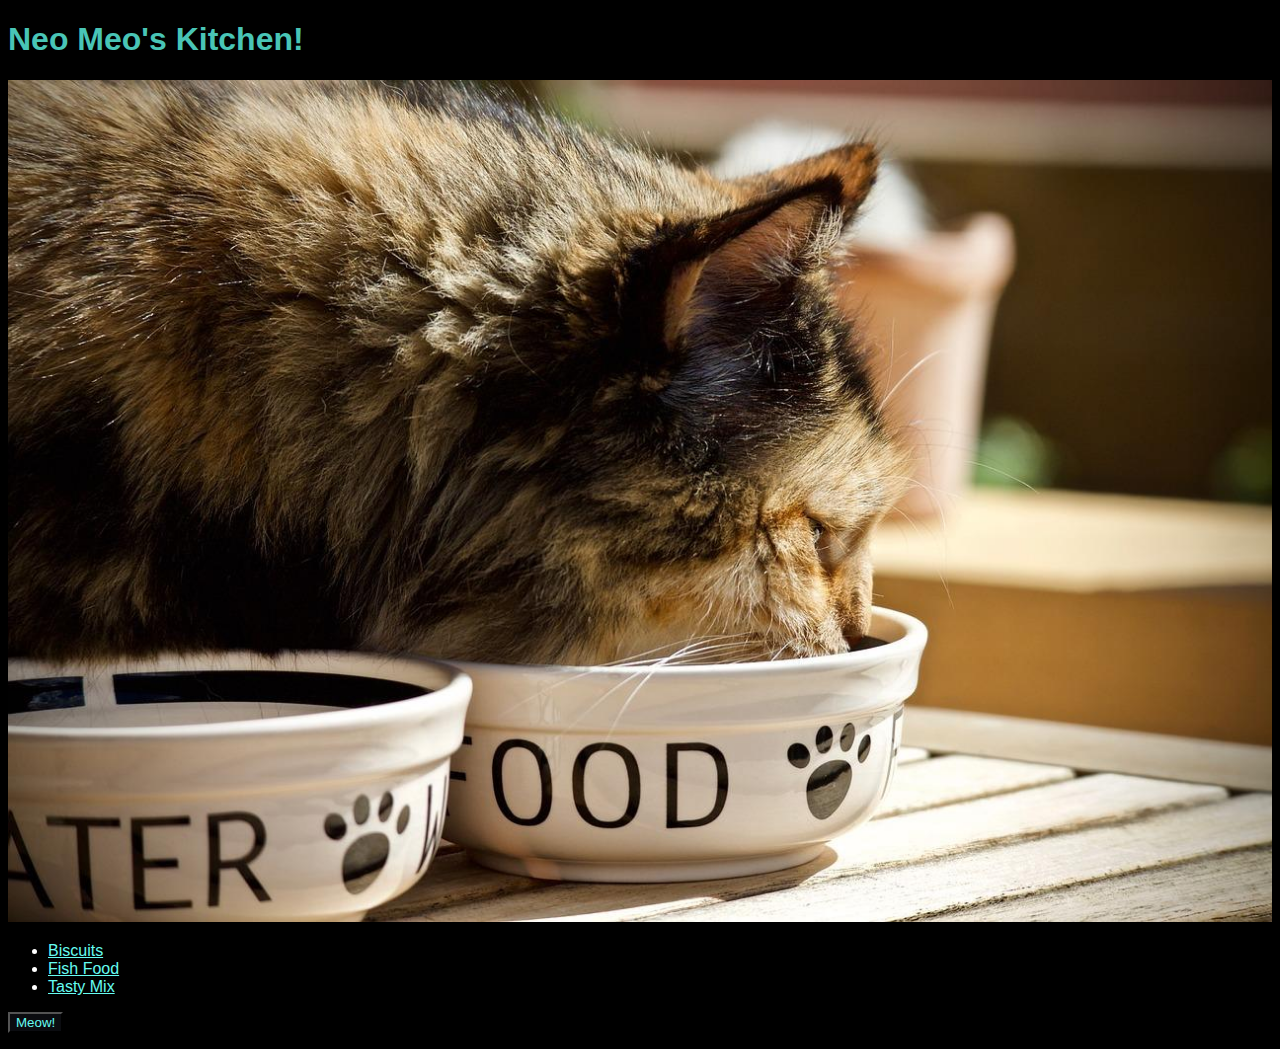
<file: index.html>
<!DOCTYPE html>
<html lang="en">
<head>
    <meta charset="UTF-8">
    <meta name="viewport" content="width=device-width, initial-scale=1.0">
    <title>Neo Meo's Favourite Foods</title>
    <link rel="stylesheet" href="./styles.css">
</head>
<body>
    <h1>Neo Meo's Kitchen!
    </h1>

    <img src="./images/homemade_food_for_cats_100_orig.jpg" alt="Cat eating food">
    <ul>
        <li><a href="./recipes/biscuit.html">Biscuits</a></li>
        <li><a href="./recipes/fish.html">Fish Food</a></li>
        <li><a href="./recipes/tastymix.html">Tasty Mix</a></li>
    </ul>

    <p><a href="./images/nm.html" target="_blank" rel="noopener noreferrer"><button>Meow!</button></a></p>
</body>
</html>
</file>
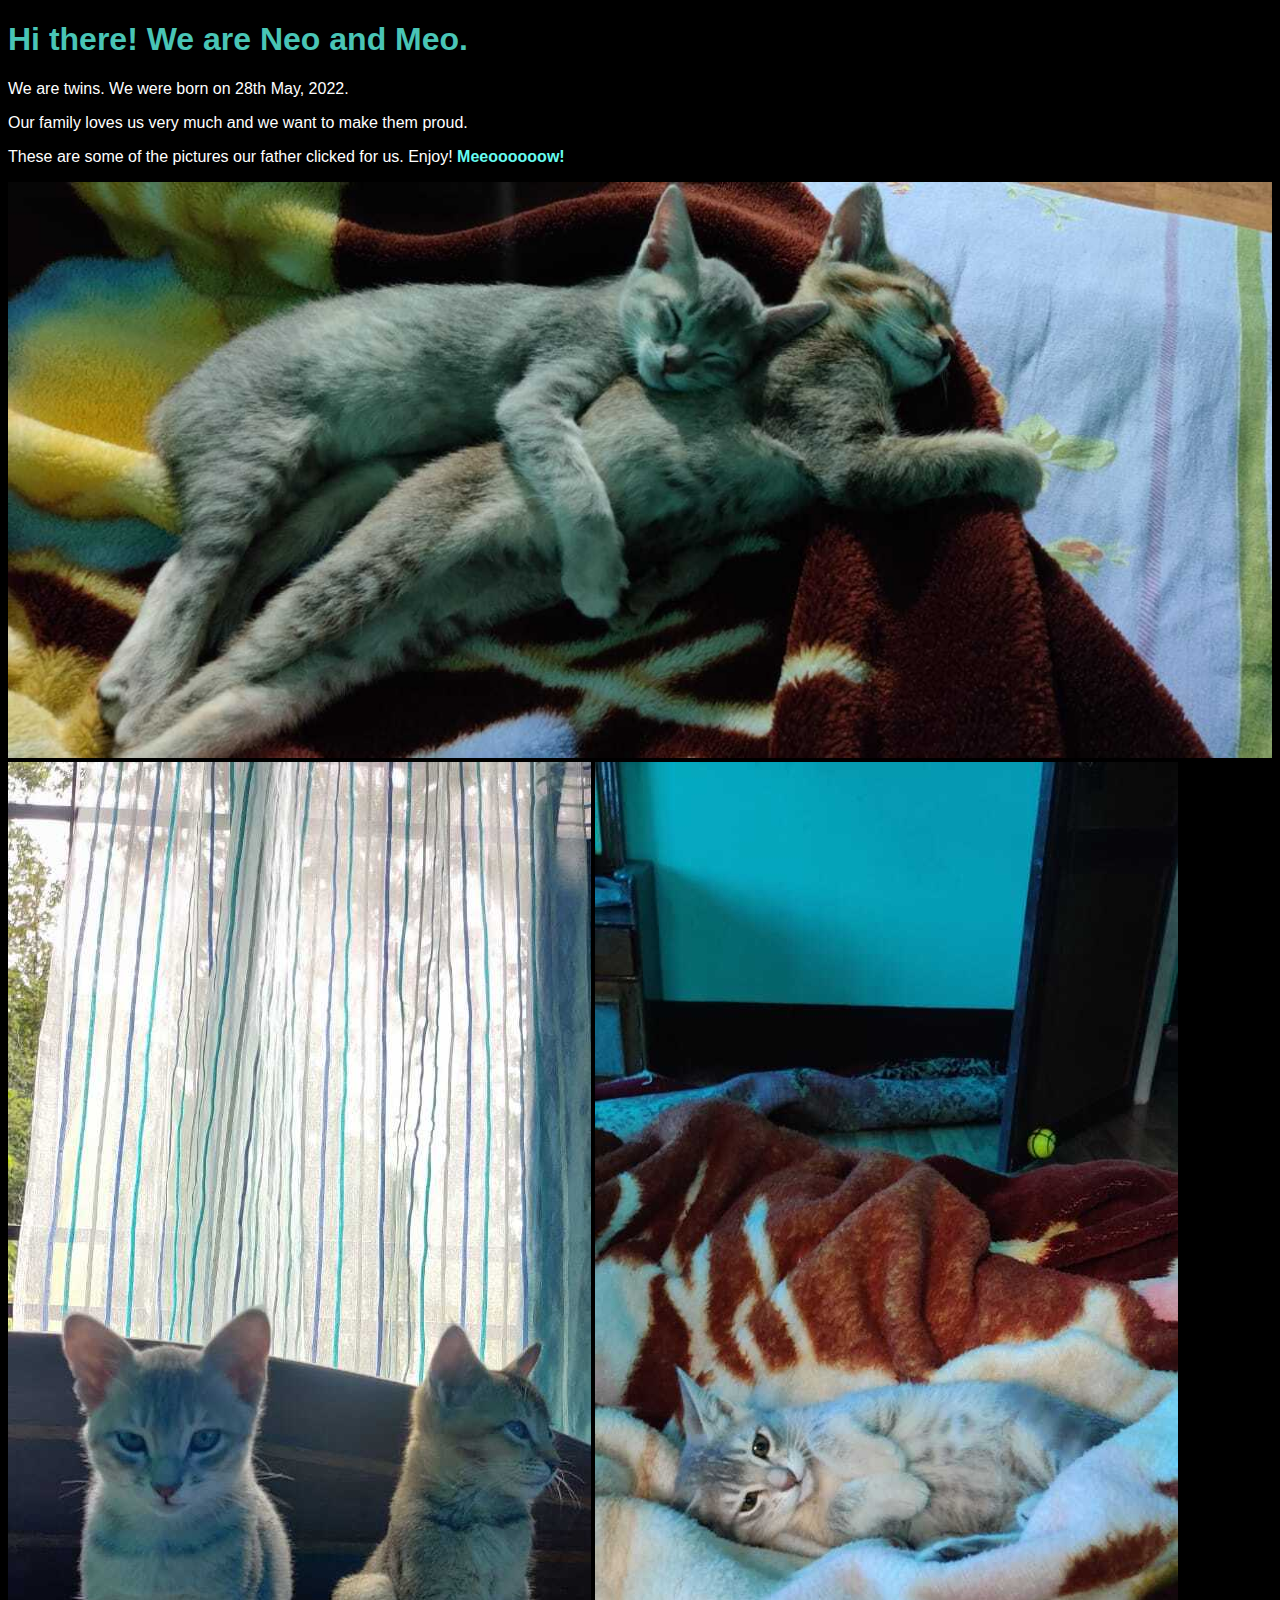
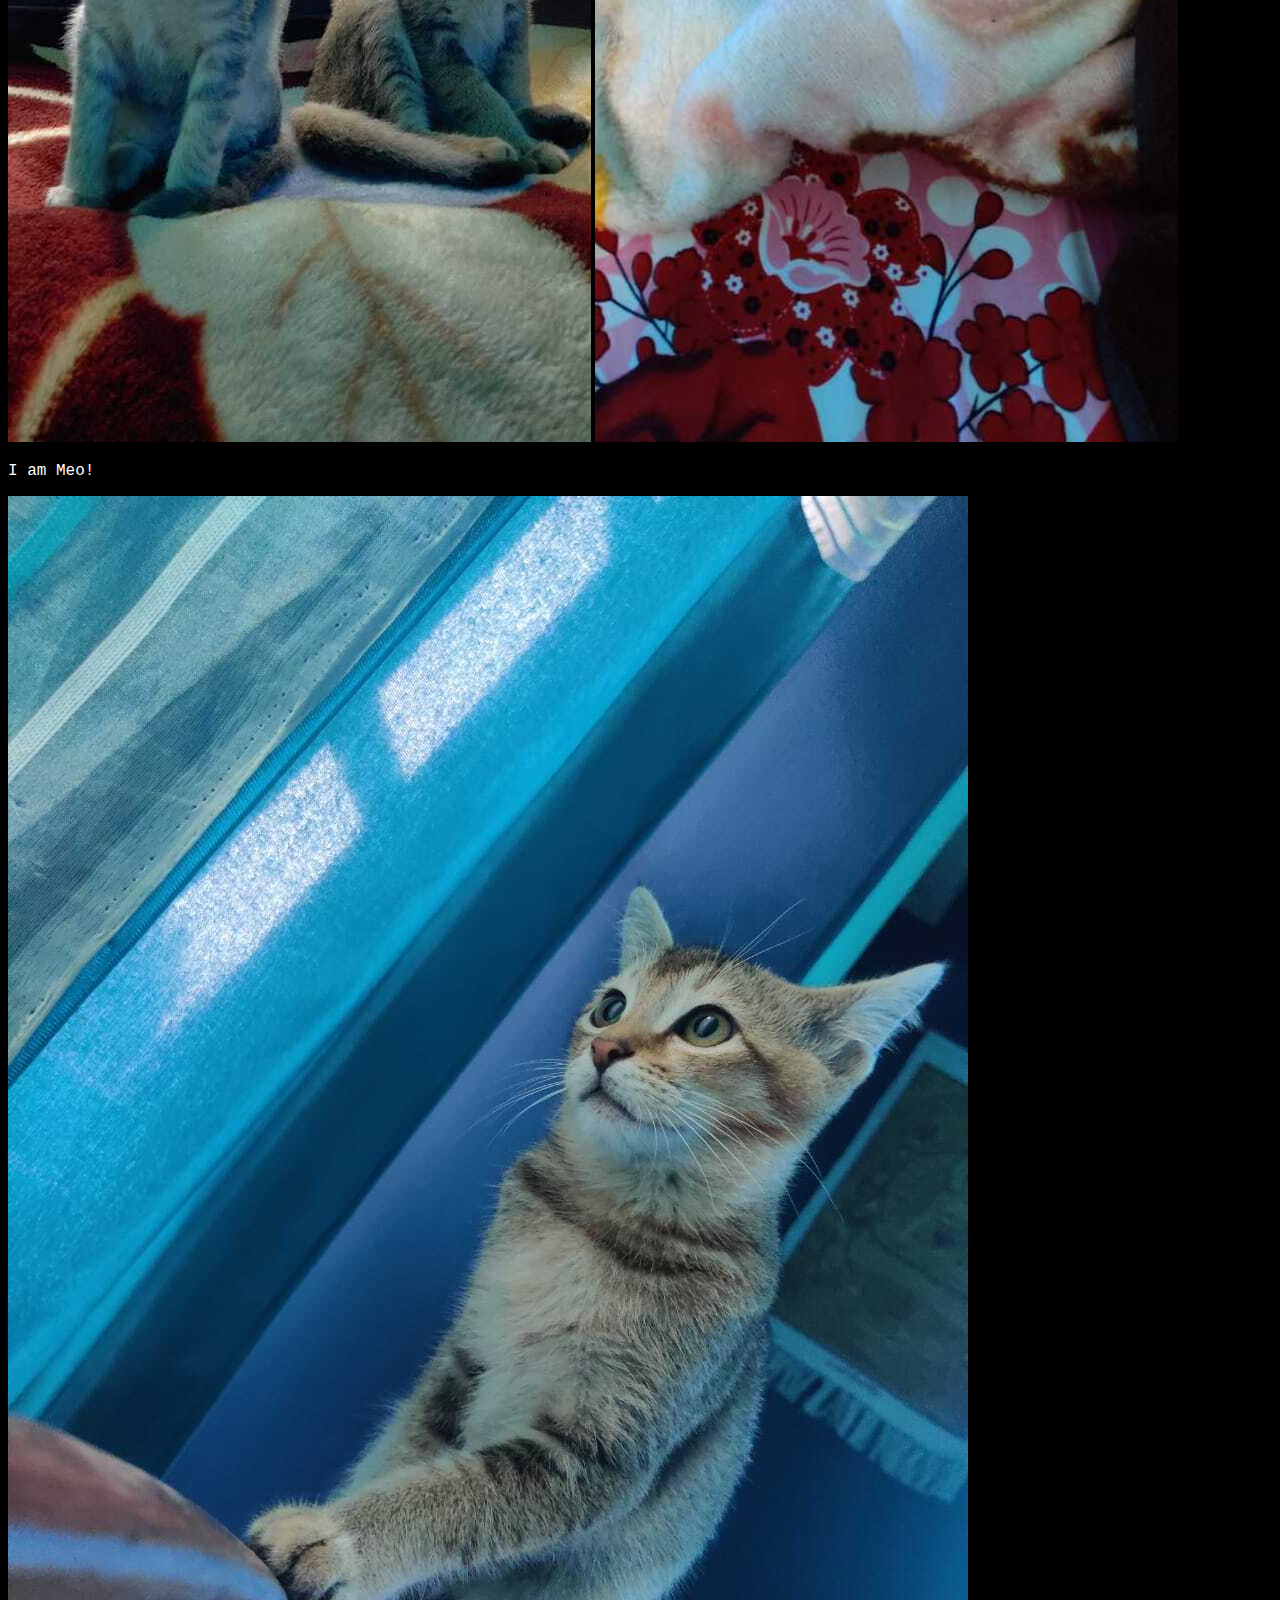
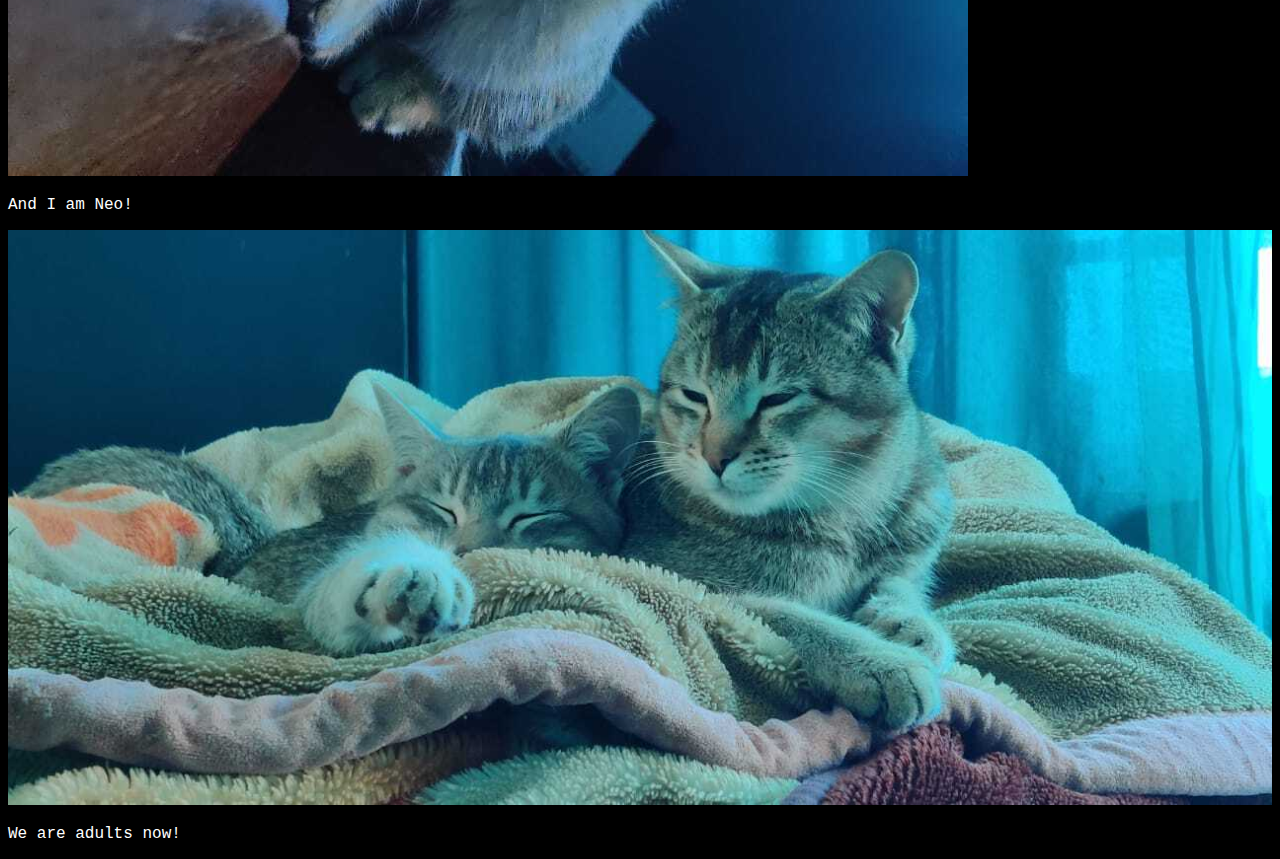
<file: images/nm.html>
<!DOCTYPE html>
<html lang="en">
<head>
    <meta charset="UTF-8">
    <meta name="viewport" content="width=device-width, initial-scale=1.0">
    <title>Neo and Meo</title>
    <link rel="stylesheet" href="../styles.css">
</head>
<body>
    <h1>Hi there! We are Neo and Meo.</h1>
    <p></p>
    <p></p>
    
    <p>We are twins. We were born on 28th May, 2022.</p>
    <p>Our family loves us very much and we want to make them proud.</p>
    <p>These are some of the pictures our father clicked for us. Enjoy! <strong>Meeoooooow!</strong></p>
    <img src="./WhatsApp Image 2023-08-21 at 10.05.14 AM.jpg" alt="Neo Meo sleeping">
    <img src="./WhatsApp Image 2023-08-21 at 10.06.23 AM.jpg" alt="Neo Meo awake">
    <img src="./WhatsApp Image 2023-08-21 at 10.07.00 AM.jpg" alt="Meo">
    <p class="nm">I am Meo!</p>
    <img src="./WhatsApp Image 2023-08-21 at 10.07.30 AM.jpg" alt="Neo">
    <p class="nm">And I am Neo!</p>
    <img src="./WhatsApp Image 2023-08-21 at 10.10.04 AM.jpg" alt="Neo Meo adults">
    <p class="nm">We are adults now!</p>
</body>
</html>
</file>
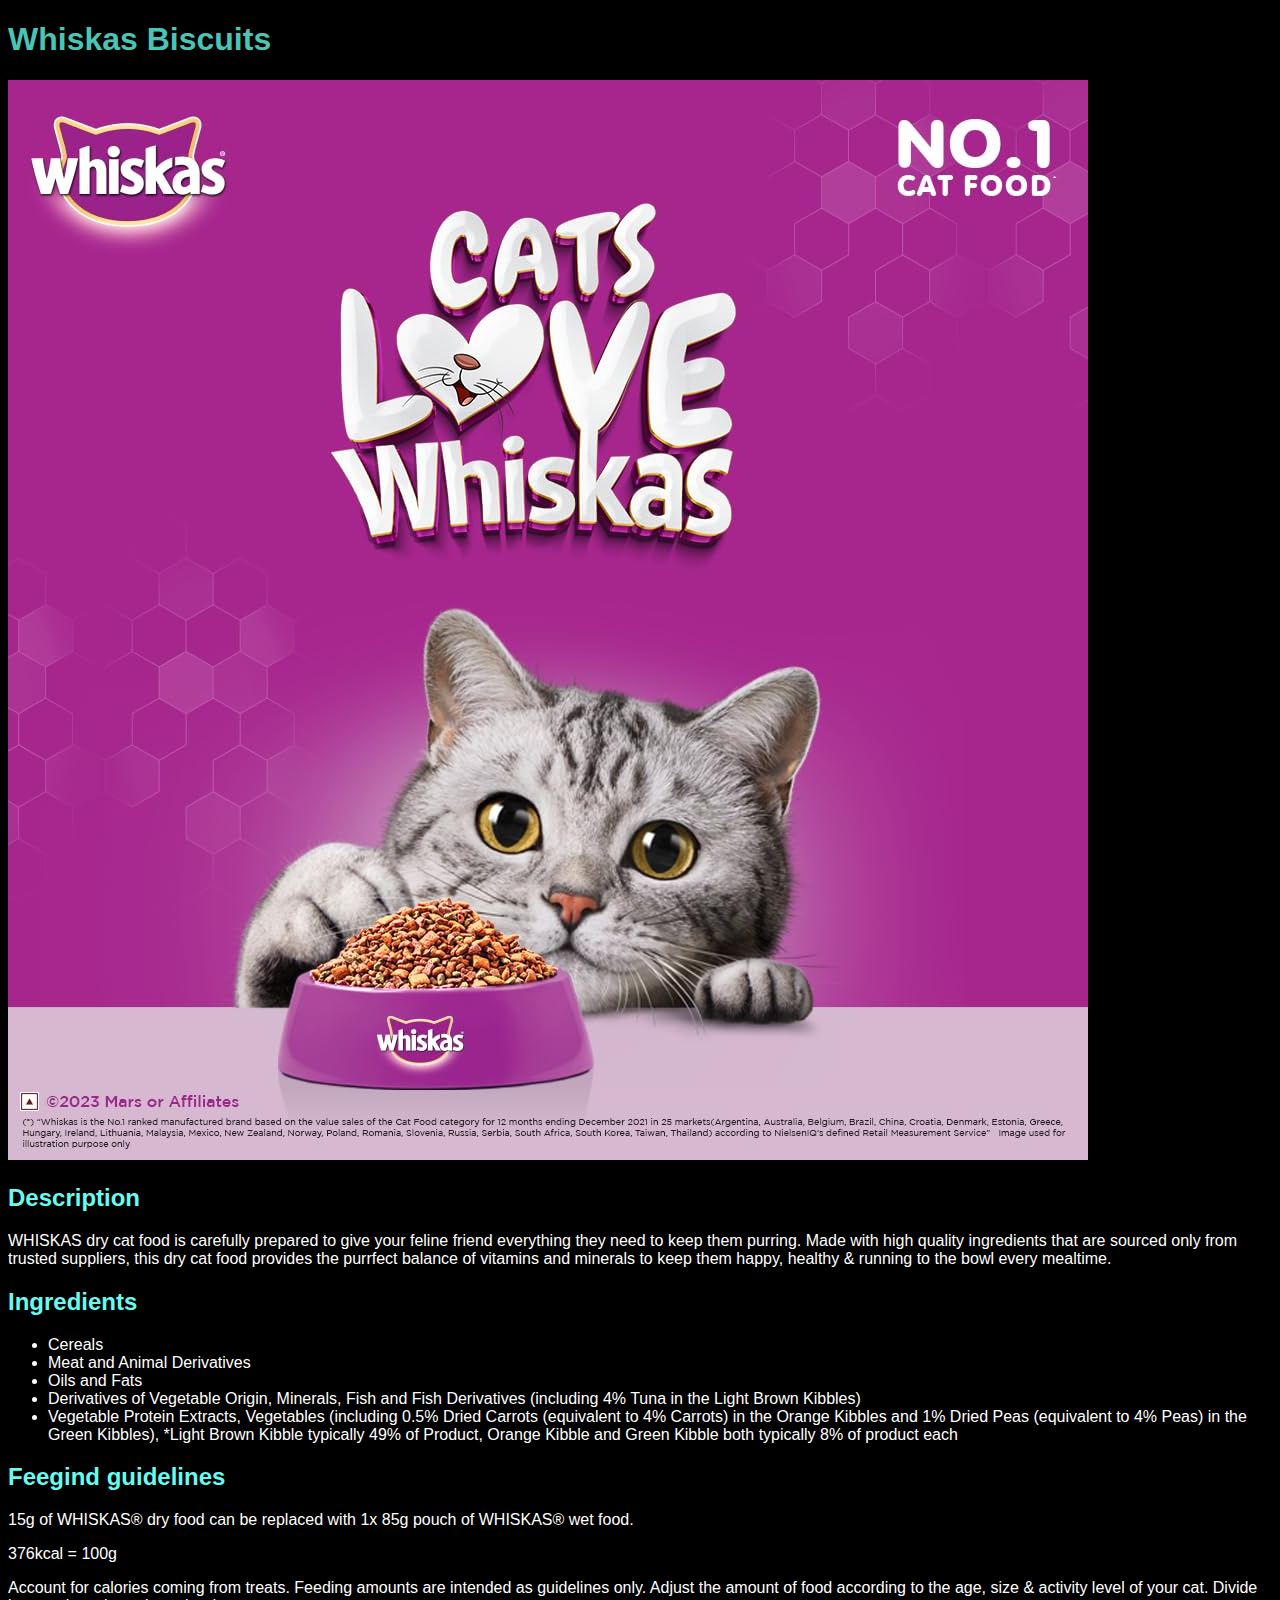
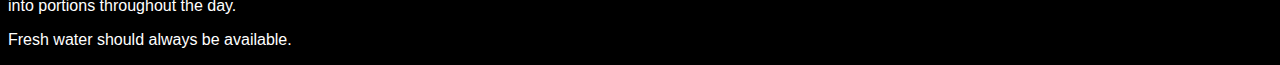
<file: recipes/biscuit.html>
<!DOCTYPE html>
<html lang="en">
<head>
    <meta charset="UTF-8">
    <meta name="viewport" content="width=device-width, initial-scale=1.0">
    <title>Whiskas Biscuits</title>
    <link rel="stylesheet" href="../styles.css">
</head>
<body>
    <h1>Whiskas Biscuits</h1>
    <img src="../images/61iBUpmZk2L._SL1080_.jpg" alt="Whiskas biscuit image">

    <h2>Description</h2>
    <p>WHISKAS dry cat food is carefully prepared to give your feline friend everything they need to keep them purring. Made with high quality ingredients that are sourced only from trusted suppliers, this dry cat food provides the purrfect balance of vitamins and minerals to keep them happy, healthy & running to the bowl every mealtime.</p>

    <h2>Ingredients</h2>
    <p><ul style="color: white;"><li>Cereals</li> 
        <li>Meat and Animal Derivatives</li> 
        <li>Oils and Fats</li>
        <li>Derivatives of Vegetable Origin, Minerals, Fish and Fish Derivatives (including 4% Tuna in the Light Brown Kibbles)</li>
        <li>Vegetable Protein Extracts, Vegetables (including 0.5% Dried Carrots (equivalent to 4% Carrots) in the Orange Kibbles and 1% Dried Peas (equivalent to 4% Peas) in the Green Kibbles), *Light Brown Kibble typically 49% of Product, Orange Kibble and Green Kibble both typically 8% of product each</li> </ul></p>

    <h2>Feegind guidelines</h2>
    <p>15g of WHISKAS® dry food can be replaced with 1x 85g pouch of WHISKAS® wet food.</p>

    <p>376kcal = 100g</p>
        
    <p>Account for calories coming from treats. Feeding amounts are intended as guidelines only.
        
     Adjust the amount of food according to the age, size & activity level of your cat. Divide into portions throughout the day.</p>
        
     <p>Fresh water should always be available.</p>
</body>
</html>
</file>
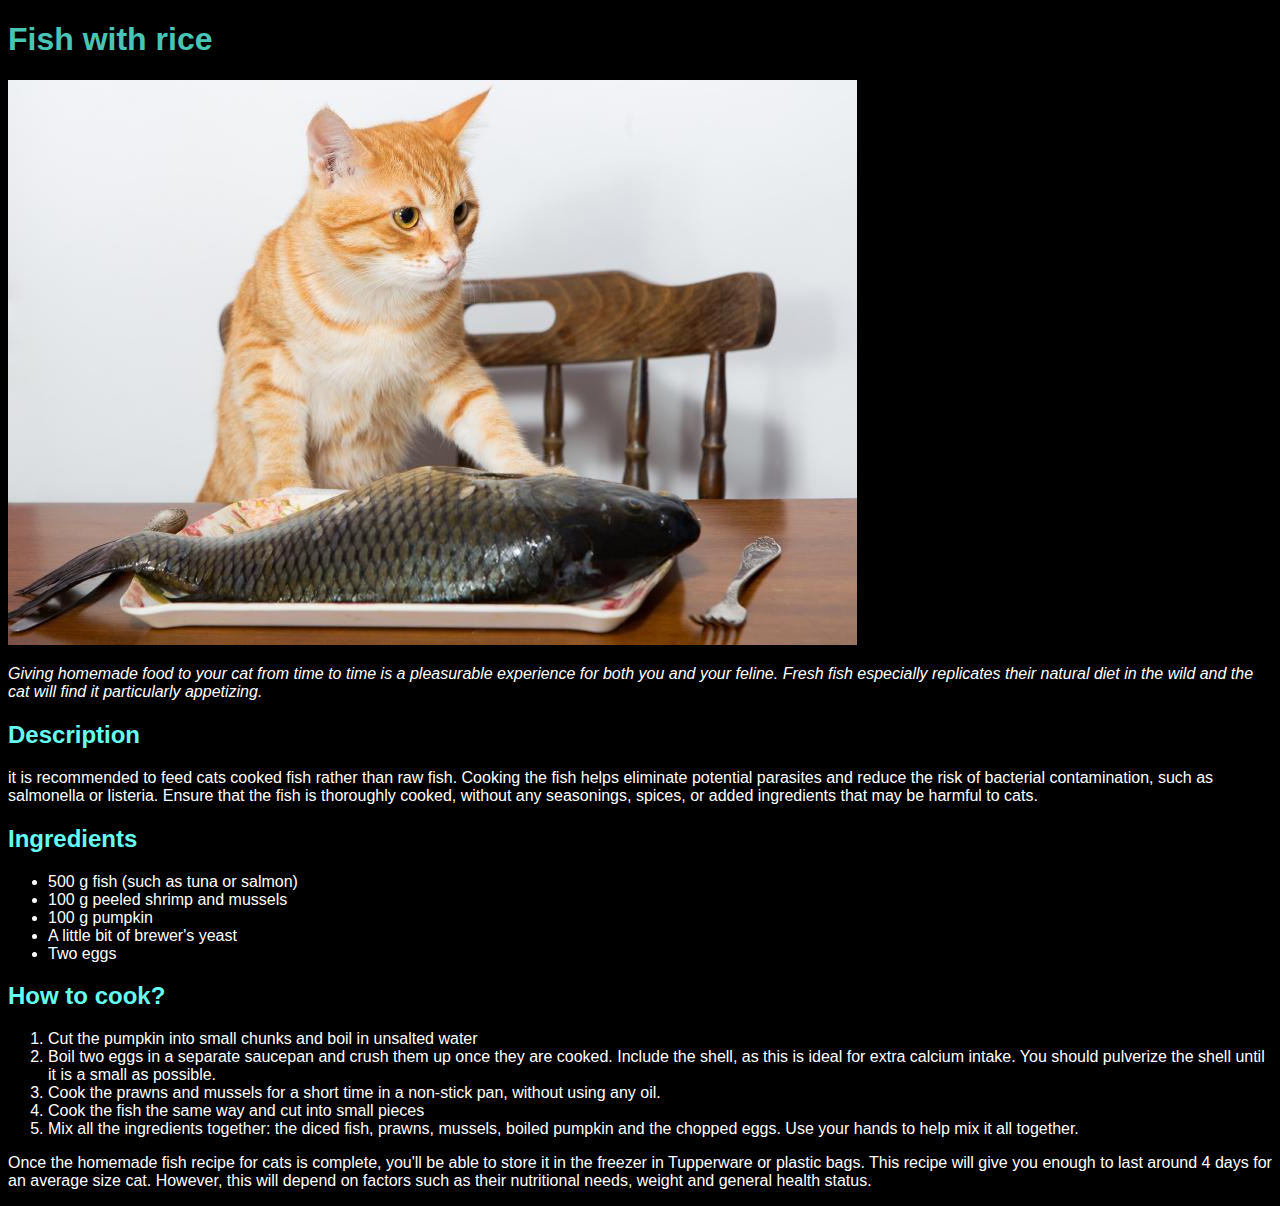
<file: recipes/fish.html>
<!DOCTYPE html>
<html lang="en">
<head>
    <meta charset="UTF-8">
    <meta name="viewport" content="width=device-width, initial-scale=1.0">
    <title>Fish Food</title>
    <link rel="stylesheet" href="../styles.css">
</head>
<body>
    <h1>Fish with rice</h1>

    <img src="../images/how_to_cook_a_homemade_fish_recipe_for_cats_100_1_orig.jpg" alt="Cat about to eat fish image">
    <p><em style="color: white;">Giving homemade food to your cat from time to time is a pleasurable experience for both you and your feline. Fresh fish especially replicates their natural diet in the wild and the cat will find it particularly appetizing.</em></p>
    <h2>Description</h2>
    <p> it is recommended to feed cats cooked fish rather than raw fish. Cooking the fish helps eliminate potential parasites and reduce the risk of bacterial contamination, such as salmonella or listeria. Ensure that the fish is thoroughly cooked, without any seasonings, spices, or added ingredients that may be harmful to cats.
    </p>
    <h2>Ingredients</h2>
    <p><ul>
        <li>500 g fish (such as tuna or salmon)</li>
        <li>100 g peeled shrimp and mussels</li>
        <li>100 g pumpkin</li>
        <li>A little bit of brewer's yeast</li>
        <li>Two eggs</li>
    </ul></p>
    <h2>How to cook?</h2>
    <p><ol>
        <li>Cut the pumpkin into small chunks and boil in unsalted water</li>
        <li>Boil two eggs in a separate saucepan and crush them up once they are cooked. Include the shell, as this is ideal for extra calcium intake. You should pulverize the shell until it is a small as possible.</li>
        <li>Cook the prawns and mussels for a short time in a non-stick pan, without using any oil.</li>
        <li>Cook the fish the same way and cut into small pieces</li>
        <li>Mix all the ingredients together: the diced fish, prawns, mussels, boiled pumpkin and the chopped eggs. Use your hands to help mix it all together.</li>

    </ol></p>
    <p>Once the homemade fish recipe for cats is complete, you'll be able to store it in the freezer in Tupperware or plastic bags. This recipe will give you enough to last around 4 days for an average size cat. However, this will depend on factors such as their nutritional needs, weight and general health status.</p>

</body>
</html>
</file>
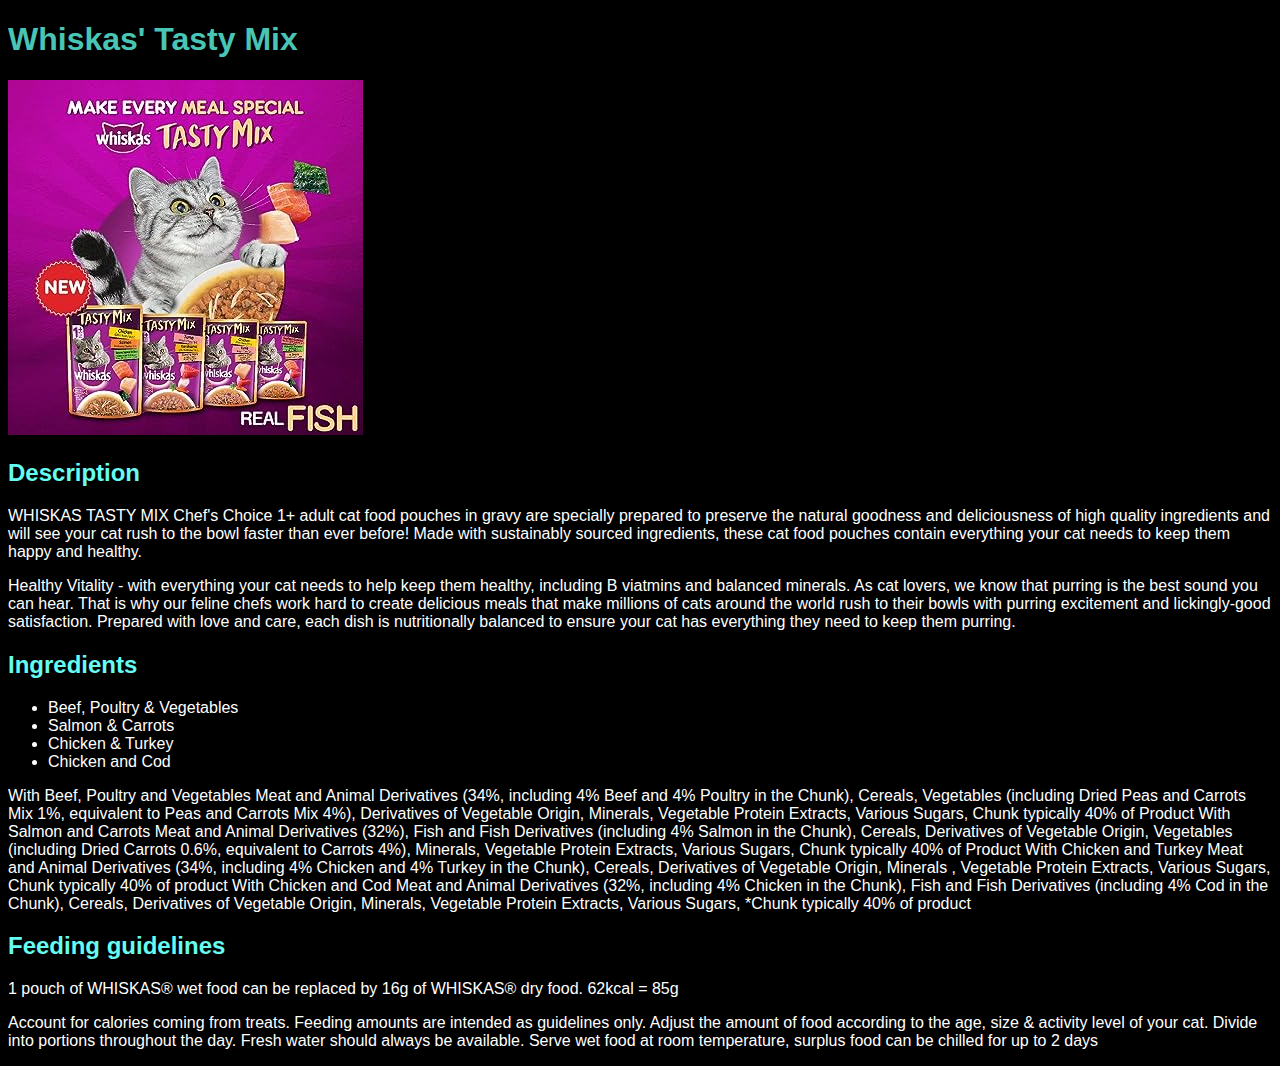
<file: recipes/tastymix.html>
<!DOCTYPE html>
<html lang="en">
<head>
    <meta charset="UTF-8">
    <meta name="viewport" content="width=device-width, initial-scale=1.0">
    <title>Tastymix</title>
    <link rel="stylesheet" href="../styles.css">
</head>
<body>
    <h1>Whiskas' Tasty Mix</h1>

    <img src="../images/71uC8NFTCML._SY355_.jpg" alt="Whiskas tasty mix">
    <h2>Description</h2>
    <p>WHISKAS TASTY MIX Chef's Choice 1+ adult cat food pouches in gravy are specially prepared to preserve the natural goodness and deliciousness of high quality ingredients and will see your cat rush to the bowl faster than ever before! Made with sustainably sourced ingredients, these cat food pouches contain everything your cat needs to keep them happy and healthy.</p>
    <p>Healthy Vitality - with everything your cat needs to help keep them healthy, including B viatmins and balanced minerals.


        As cat lovers, we know that purring is the best sound you can hear. That is why our feline chefs work hard to create delicious meals that make millions of cats around the world rush to their bowls with purring excitement and lickingly-good satisfaction. Prepared with love and care, each dish is nutritionally balanced to ensure your cat has everything they need to keep them purring.</p>

    <h2>Ingredients</h2>
    <p><ul>
        <li>Beef, Poultry & Vegetables</li>
        <li>Salmon & Carrots</li>
        <li>Chicken & Turkey
        </li>
        <li>Chicken and Cod</li>
    </ul></p>
    <p>With Beef, Poultry and Vegetables Meat and Animal Derivatives (34%, including 4% Beef and 4% Poultry in the Chunk), Cereals, Vegetables (including Dried Peas and Carrots Mix 1%, equivalent to Peas and Carrots Mix 4%), Derivatives of Vegetable Origin, Minerals, Vegetable Protein Extracts, Various Sugars, Chunk typically 40% of Product With Salmon and Carrots Meat and Animal Derivatives (32%), Fish and Fish Derivatives (including 4% Salmon in the Chunk), Cereals, Derivatives of Vegetable Origin, Vegetables (including Dried Carrots 0.6%, equivalent to Carrots 4%), Minerals, Vegetable Protein Extracts, Various Sugars, Chunk typically 40% of Product With Chicken and Turkey Meat and Animal Derivatives (34%, including 4% Chicken and 4% Turkey in the Chunk), Cereals, Derivatives of Vegetable Origin, Minerals , Vegetable Protein Extracts, Various Sugars, Chunk typically 40% of product With Chicken and Cod Meat and Animal Derivatives (32%, including 4% Chicken in the Chunk), Fish and Fish Derivatives (including 4% Cod in the Chunk), Cereals, Derivatives of Vegetable Origin, Minerals, Vegetable Protein Extracts, Various Sugars, *Chunk typically 40% of product</p>
    <h2>Feeding guidelines</h2>
    <p>1 pouch of WHISKAS® wet food can be replaced by 16g of WHISKAS® dry food.

        62kcal = 85g</p>
    <p>Account for calories coming from treats. Feeding amounts are intended as guidelines only.

        Adjust the amount of food according to the age, size & activity level of your cat. Divide into portions throughout the day.
        
        Fresh water should always be available.
        
        Serve wet food at room temperature, surplus food can be chilled for up to 2 days</p>
</body>
</html>
</file>
<file: styles.css>
h1 {
    color: #49c5b6;

    
}

*{
    background-color: #000;
    font-family: Helvetica,'Segoe UI', Tahoma, Geneva, Verdana, sans-serif;
    color: #66fcf1;
}

button{
    background-color: #0b0c10;
    color: #66fcf1;
}

img{
    height: auto;
    max-width: 100%;
}
 
ul{
    color: #66fcf1;
 }

 .nm {
    font-weight: 300;
    font-family: 'Courier New', Courier, monospace;
 }
 
 p {
    color: white;
 }

li {
    color: white;
}
</file>
